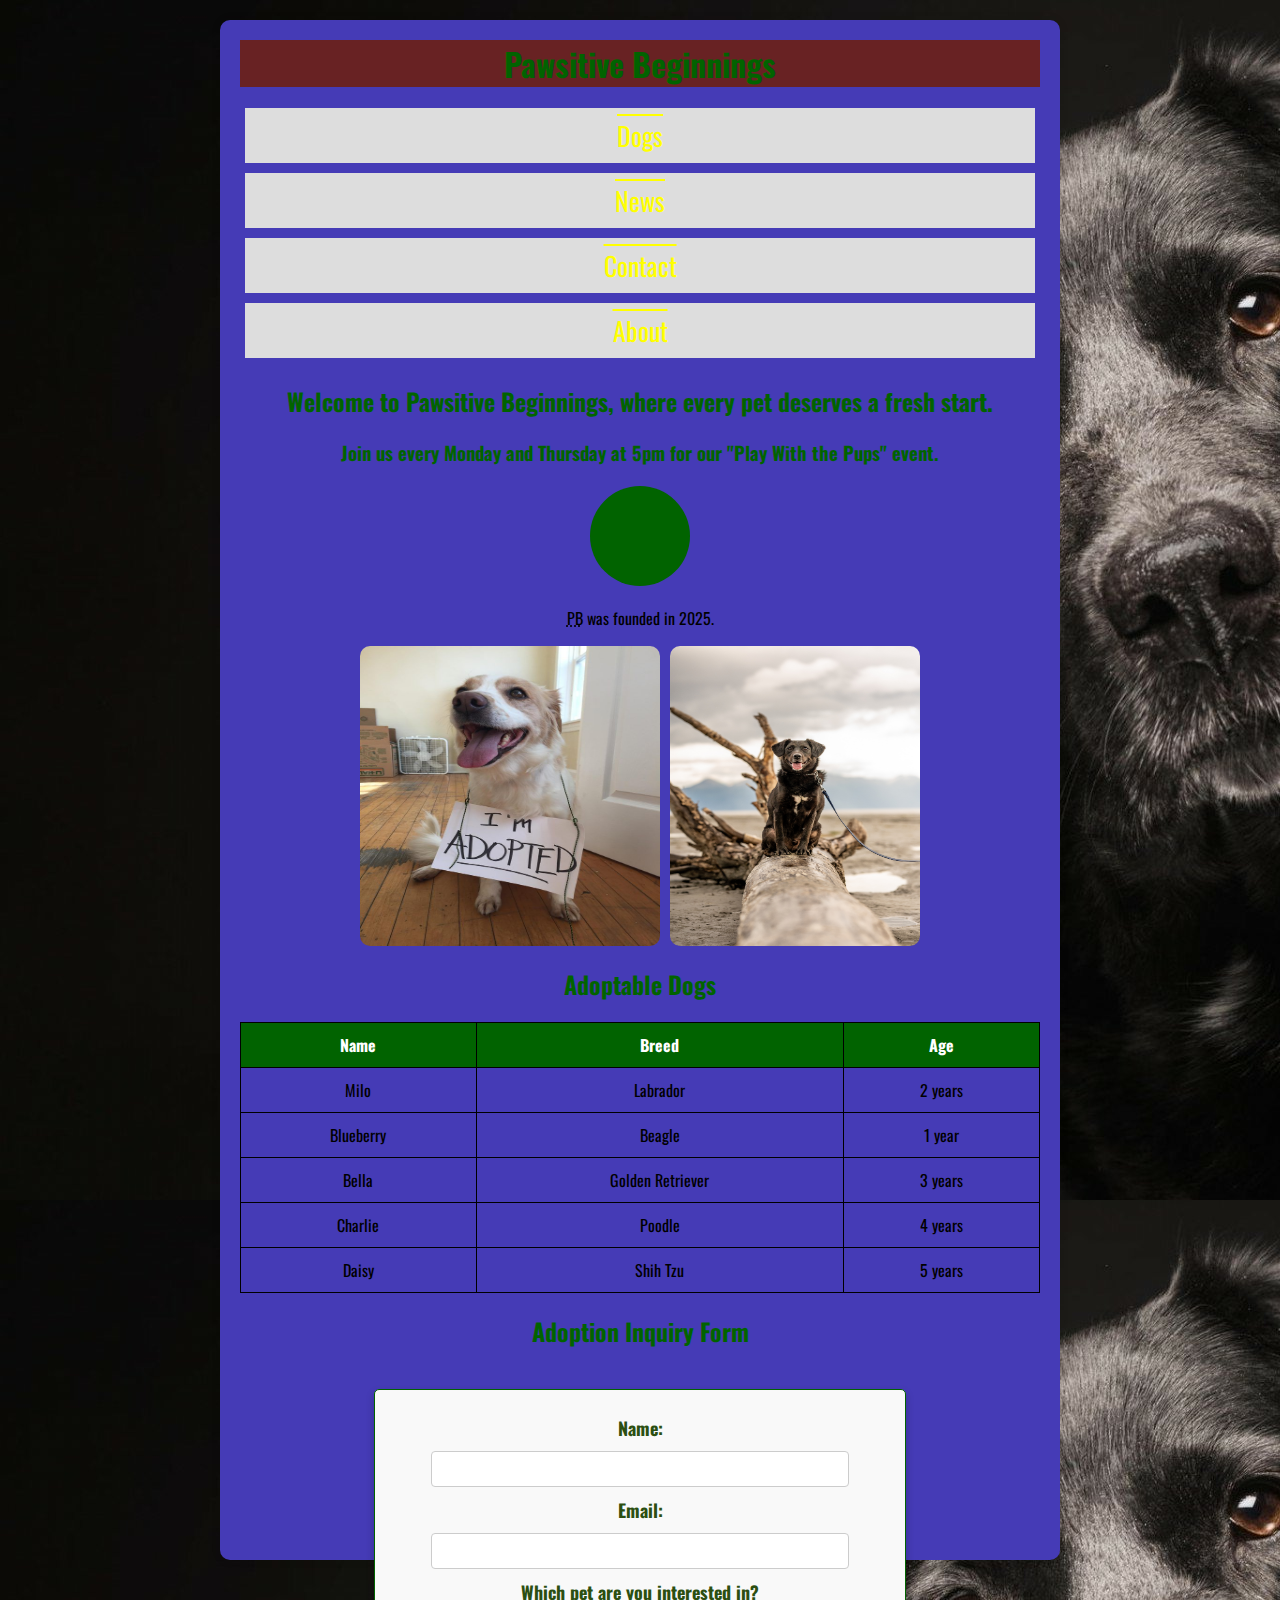
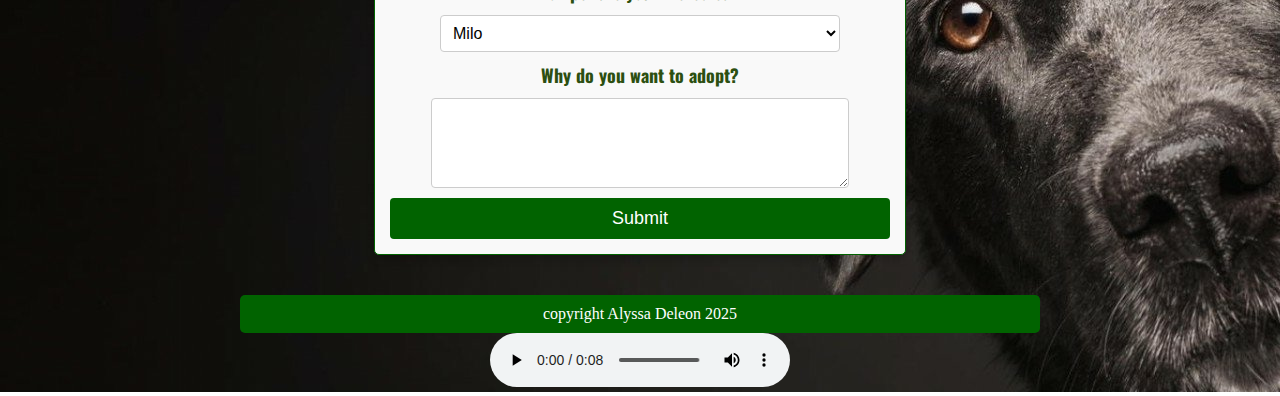
<file: index.html>
<!DOCTYPE html>
<html>
<head>
<meta charset="utf-8">
<meta name="viewport" content="width=device-width, initial-scale=1.0">
<title>Pawsitive Beginnings</title>
<link rel="stylesheet" href="main.css"> 
<link href="https://fonts.googleapis.com/css2?family=Oswald:wght@200..700&display=swap" rel="stylesheet">
<style>
	a {
  display: block;
  padding: 8px;
  background-color: #dddddd;
}		

</body>
</html>


	
	
	{
        box-sizing: border-box;
        margin: 0;
        padding: 0;
    }
    body {
        font-family: 'Oswald', sans-serif;
        background-color: transparent;
        text-align: center;
    }
    #container {
        max-width: 1000px;
        margin: 20px auto;
        padding: 20px;
        box-shadow: 0 0 10px rgba(0,0,0,0.1);
        border-radius: 10px;
    }
    h1, h2, h3 {
        color: #016300;
    }
    table {
        width: 100%;
        border-collapse: collapse;
        margin: 20px auto;
    }
    th, td {
        border: 1px solid #000;
        padding: 10px;
    }
    th {
        background-color: #016300;
        color: white;
    }
    ul, ol {
        list-style: none;
        padding: 0;
    }
    li {
        padding: 5px;
    }
    nav ul {
        display: flex;
        justify-content: center;
        padding: 0;
    }
    nav ul li {
        margin: 0 15px;
    }
    nav ul li a {
        text-decoration: none;
        color: #016300;
        font-weight: bold;
    }
    footer {
        margin-top: 20px;
        padding: 10px;
        background-color: #016300;
        color: white;
        border-radius: 5px;
    }
    .image-container {
        display: flex;
        justify-content: center;
        gap: 10px;
        flex-wrap: wrap;
    }
    .image-container img {
        border-radius: 10px;
        max-width: 100%;
        height: auto;
    }
    .circle-shape {
        width: 100px;
        height: 100px;
        background-color: #016300;
        border-radius: 50%;
        margin: 20px auto;
    }
    iframe {
        display: block;
        margin: 20px auto;
    }
    form {
        margin-top: 20px;
        padding: 15px;
        border: 1px solid #016300;
        border-radius: 5px;
        display: inline-block;
        background-color: #f9f9f9;
    }
	

	
    label, input, textarea, select {
        display: block;
        margin: 10px auto;
    }
    input, textarea, select {
        padding: 8px;
        width: 80%;
        border: 1px solid #ccc;
        border-radius: 4px;
    }
    button {
        background-color: #016300;
        color: white;
        padding: 10px 20px;
        border: none;
        cursor: pointer;
        border-radius: 4px;
    }
</style>
<script>
    function showMessage() {
        alert("Thank you for visiting Pawsitive Beginnings! 🐶🐾");
    }
</script>
</head>
<body onload="showMessage()">
    <div id="container">

		<header>
            <h1>Pawsitive Beginnings</h1>

<ul>
  <li><a class="active" href="#home">Dogs</a></li>
  <li><a href="#news">News</a></li>
  <li><a href="#contact">Contact</a></li>
  <li><a href="#about">About</a></li>
</ul>

			<h2>Welcome to Pawsitive Beginnings, where every pet deserves a fresh start.</h2>
            <h3>Join us every Monday and Thursday at 5pm for our "<strong>Play With the Pups</strong>" event.</h3>
        </header>
        <div class="circle-shape"></div>
        <p><abbr title="Pawsitive Beginnings">PB</abbr> was founded in 2025.</p>
        <div class="image-container">
            <img src="images/Adoptiondog1.jpg" style="width:300px;height:300px" alt="Milo just adopted">
            <img src="images/DSC_5521.JPG" alt="Blueberry" style="width:250px;height:300px">
        </div>
        <h2>Adoptable Dogs</h2>
        <table>
            <tr>
                <th>Name</th>
                <th>Breed</th>
                <th>Age</th>
            </tr>
            <tr>
                <td>Milo</td>
                <td>Labrador</td>
                <td>2 years</td>
            </tr>
            <tr>
                <td>Blueberry</td>
                <td>Beagle</td>
                <td>1 year</td>
            </tr>
            <tr>
                <td>Bella</td>
                <td>Golden Retriever</td>
                <td>3 years</td>
            </tr>
            <tr>
                <td>Charlie</td>
                <td>Poodle</td>
                <td>4 years</td>
            </tr>
            <tr>
                <td>Daisy</td>
                <td>Shih Tzu</td>
                <td>5 years</td>
            </tr>
        </table>
        <h2>Adoption Inquiry Form</h2>
        <form>
            <label for="name">Name:</label>
            <input type="text" id="name" name="name" required>
            
            <label for="email">Email:</label>
            <input type="email" id="email" name="email" required>
            
            <label for="pet">Which pet are you interested in?</label>
            <select id="pet" name="pet">
                <option value="milo">Milo</option>
                <option value="blueberry">Blueberry</option>
                <option value="bella">Bella</option>
                <option value="charlie">Charlie</option>
                <option value="daisy">Daisy</option>
            </select>
            
            <label for="message">Why do you want to adopt?</label>
            <textarea id="message" name="message" rows="4" required></textarea>
           
			
	
            <button type="submit">Submit</button>
        </form>
        <footer>copyright Alyssa Deleon 2025</footer>
		
		<audio controls> 
		<source src="Sounds/a_dog_barking.mp3" type="audio/mpeg">
		</audio>
		
		
</div>
</body>
</html>
</file>
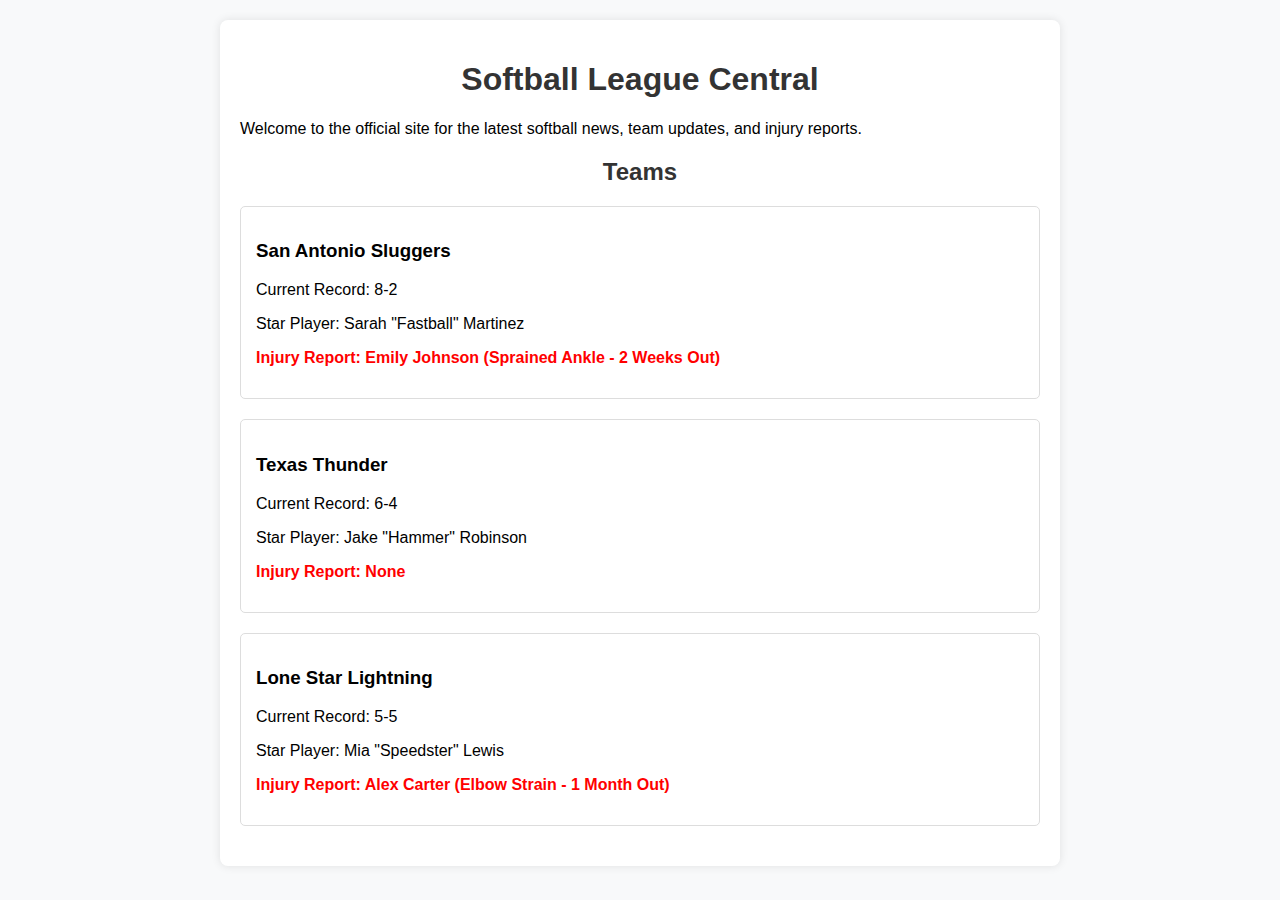
<file: Softball Website.html>
<!DOCTYPE html>
<html lang="en">
<head>
    <meta charset="UTF-8">
    <meta name="viewport" content="width=device-width, initial-scale=1.0">
    <title>The Dugout Report</title>
    <style>
        body { font-family: Arial, sans-serif; margin: 20px; background-color: #f8f9fa; }
        .container { max-width: 800px; margin: auto; padding: 20px; background: white; border-radius: 8px; box-shadow: 0 0 10px rgba(0, 0, 0, 0.1); }
        h1, h2 { text-align: center; color: #333; }
        .team { margin-bottom: 20px; padding: 15px; border: 1px solid #ddd; border-radius: 5px; }
        .injury { color: red; font-weight: bold; }
    </style>
</head>
<body>
    <div class="container">
        <h1>Softball League Central</h1>
        <p>Welcome to the official site for the latest softball news, team updates, and injury reports.</p>
        
        <h2>Teams</h2>
        <div class="team">
            <h3>San Antonio Sluggers</h3>
            <p>Current Record: 8-2</p>
            <p>Star Player: Sarah "Fastball" Martinez</p>
            <p class="injury">Injury Report: Emily Johnson (Sprained Ankle - 2 Weeks Out)</p>
        </div>
        
        <div class="team">
            <h3>Texas Thunder</h3>
            <p>Current Record: 6-4</p>
            <p>Star Player: Jake "Hammer" Robinson</p>
            <p class="injury">Injury Report: None</p>
        </div>
        
        <div class="team">
            <h3>Lone Star Lightning</h3>
            <p>Current Record: 5-5</p>
            <p>Star Player: Mia "Speedster" Lewis</p>
            <p class="injury">Injury Report: Alex Carter (Elbow Strain - 1 Month Out)</p>
        </div>
    </div>
</body>
</html>
</file>
<file: main.css>
@charset "UTF-8";
/* CSS Document */
*{
	
}

body
{background-image: url("images/background.jpg");
}
	
#container{ 
width: 800px;
height: 1500px;
background: rgba(69,59,182,1.00)

}




.left{
	width:380px;
	height: 200px;
	background-color: rgba(255,255,255,.5);
	border-radius: 20px;
	float: left;
	margin: 0px 10px 0px 10px;
	
}

.right{
	width:380px;
	height: 200px;
	background-color: rgba(255,255,255,.5);
	border-radius: 20px;
	float: left;
	margin: 0px 0px 10px 0px;
	
}

header h1 {
	width: 800px;
	margin: 0 auto;
	background-color: rgba(104,34,35,1.00);
	background: rgba(69,59,182,1.00)
	rgba(135,15,17,1.00)

}

footer {
	background-color: rgba(15,179,228,1.00);
	clear: both;
}

header > h1 {
	text-align: center;
}

#container .right{
	background-color:rgba(44,79,17,1.00)
	
}

a:link {
	
	color:yellow;
	font-size: 26px;
	text-decoration: overline;
	
}

footer {
	font-family:Baskerville, "Palatino Linotype", Palatino, "Century Schoolbook L", "Times New Roman", "serif"
	
}

.oswald-unique {
  font-family: "oswald", serif;
  font-optical-sizing: auto;
  font-weight: normal;
  font-style: normal;
}


a:hover {
	
	font-size: 1.2em;
}

a.visited{
	
	color:white;
}

form {
    width: 80%;
    max-width: 500px;
    margin: 20px auto;
    padding: 20px;
    background: rgba(255,255,255,0.8); /* Matches your translucent box theme */
    border: 2px solid rgba(69,59,182,1.00);
    border-radius: 10px;
    box-shadow: 0 4px 8px rgba(0, 0, 0, 0.2);
}

label {
    display: block;
    font-size: 18px;
    font-weight: bold;
    margin: 10px 0 5px;
    color: rgba(44,79,17,1.00);
}

input, textarea, select {
    width: 100%;
    padding: 10px;
    border: 2px solid rgba(69,59,182,1.00);
    border-radius: 5px;
    font-size: 16px;
    background-color: rgba(255,255,255,0.9);
}

input:focus, textarea:focus, select:focus {
    border-color: rgba(135,15,17,1.00);
    outline: none;
    box-shadow: 0 0 5px rgba(135,15,17,0.5);
}

button {
    width: 100%;
    padding: 12px;
    background: rgba(15,179,228,1.00);
    color: white;
    border: none;
    border-radius: 5px;
    font-size: 18px;
    cursor: pointer;
    transition: background 0.3s;
}

button:hover {
    background: rgba(69,59,182,1.00);
}
</file>
